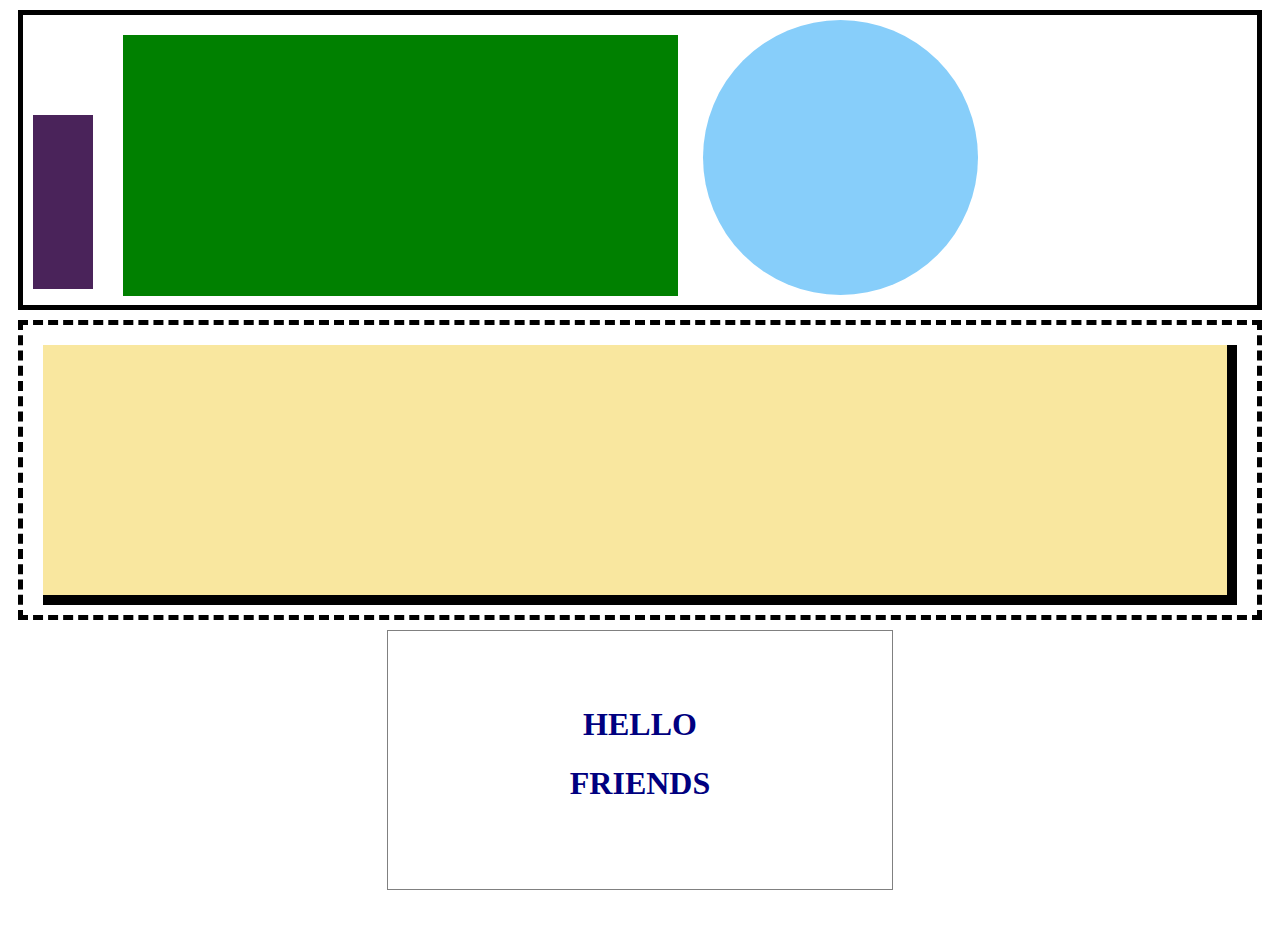
<file: second/index.html>
<!DOCTYPE html>
<html lang="en">
<head>
    <meta charset="UTF-8">
    <meta name="viewport" content="width=device-width, initial-scale=1.0">
    <meta http-equiv="X-UA-Compatible" content="ie=edge">
    <title>Document</title>
    <link rel="stylesheet" href="./index.css" />
</head>
<body>
    <div class="main" id="first">
        <div id="purp">

        </div>
        <div id="green">

        </div>
        <div id="circle">
                
        </div>

    </div>
    <div class="main" id="second"> 
        <div id= "black">
            <div id= "cream"></div>

        </div>

    </div>
    <div class="main" id="third">
        <div id="hello">
            <br><br><br>
<!-- If it works, it works. -->
          <h1>  HELLO </h1>
          <h1>FRIENDS</h1>
        </div>

    </div>
    
</body>
</html>
</file>
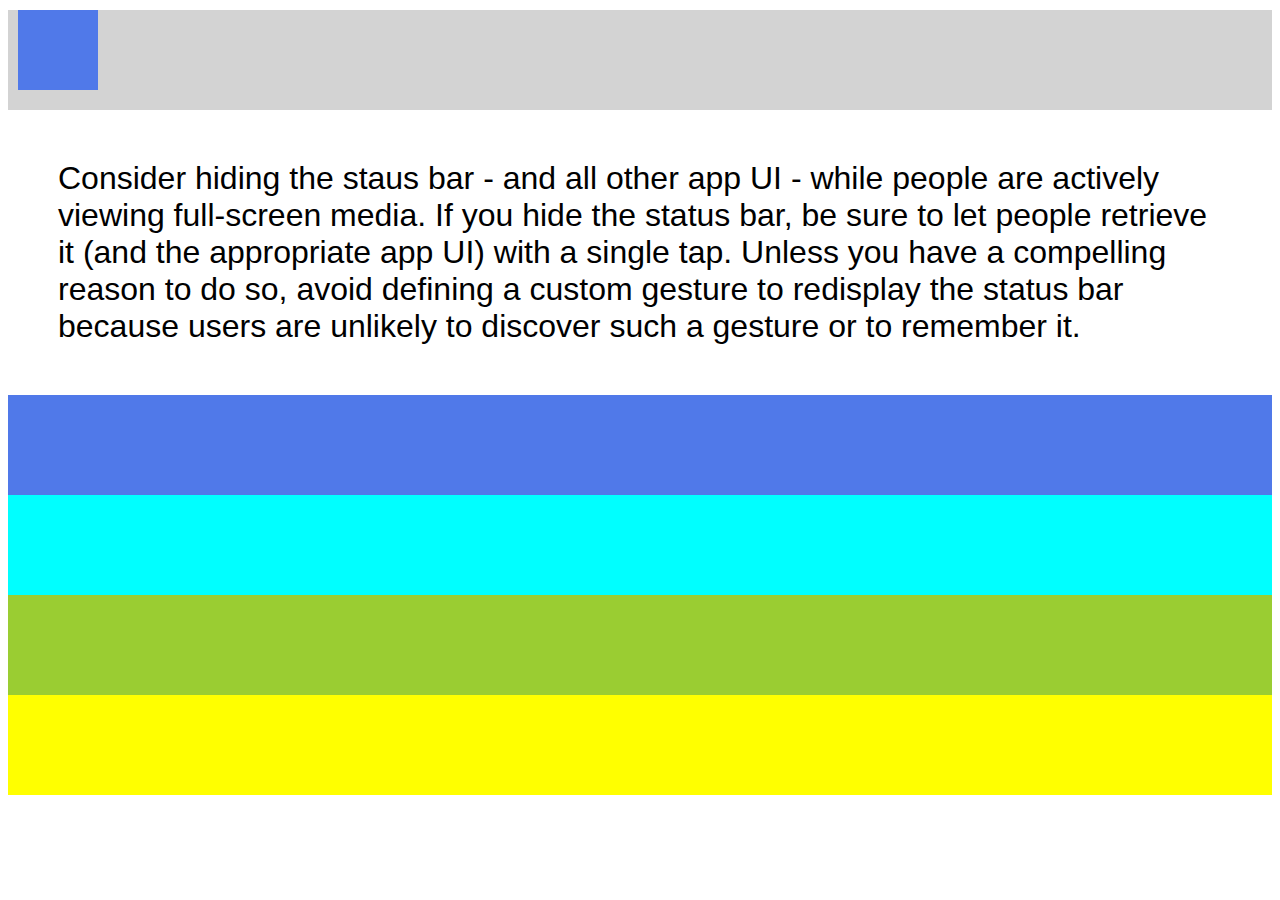
<file: third/index.html>
<!DOCTYPE html>
<html lang="en">
<head>
    <meta charset="UTF-8">
    <meta name="viewport" content="width=device-width, initial-scale=1.0">
    <meta http-equiv="X-UA-Compatible" content="ie=edge">
    <title>Document</title>
    <link rel="stylesheet" href="index.css" />
</head>
<body>
    <header>
        <div id='tiny'></div>

    </header>
    <div class= 'text'>
        Consider hiding the staus bar - and all other app UI - while people are actively viewing full-screen media. If you hide the status bar, be sure to let people retrieve it (and the appropriate app UI) with a single tap. Unless you have a compelling reason to do so, avoid defining a custom gesture to redisplay the status bar because users are unlikely to discover such a gesture or to remember it.
    </div>
    <div class = 'color' id="first"></div>
    <div class = 'color' id="second"></div>
    <div class = 'color' id="third"></div>
    <div class = 'color' id="fourth"></div>
</body>
</html>
</file>
<file: second/index.css>
* {
    box-sizing: border-box;
}

.main {
    height: 300px;
    width: auto;
}
#first {
    border: 5px solid black;
    margin: 10px;
}
#purp {
    height: 60%;
    width: 60px;
    background-color: #4A235A;
   margin: 10px;
   margin-top: 100px;
   float: left;
}
#green {
    height: 90%;
    width: 45%;
    background-color: green;
    float: left;
    margin: 20px;
}
#circle {
    background-color: lightskyblue;
    float: left;
    height: 275px;
    width: 275px;
    border-radius: 50%;
    margin: 5px;

}
#black {
    background-color: black;
    height: 260px;
    width: auto;
    margin: 20px;
}
#cream {
    background-color: #F9E79F;
    height: 250px;
    width: auto;
    margin-bottom: 10px;
    margin-right: 10px;
}
#second {
    border: 5px dashed black;
    margin: 10px;

}
#hello {
    color: navy;
    border: 1px solid grey;
    margin: 5px 30%;
    height: 260px;
    text-align: center;
}
</file>
<file: third/index.css>
header {
    height: 100px;
    width: auto;
    background-color: lightgray;
}
#tiny {
    height: 80px;
    width: 80px;
    background-color: rgb(80, 121, 233);
    margin: 10px;
}
.text {
    margin: 50px;
    font-size: 2rem;
    font-family: 'Gill Sans', 'Gill Sans MT', Calibri, 'Trebuchet MS', sans-serif;
}
.color {
    height: 100px;
    width: auto;
}
#first {
    background-color: rgb(80, 121, 233);
}
#second {
    background-color: aqua;
}
#third {
    background-color: yellowgreen;
}
#fourth {
    background-color: yellow;
}
</file>
